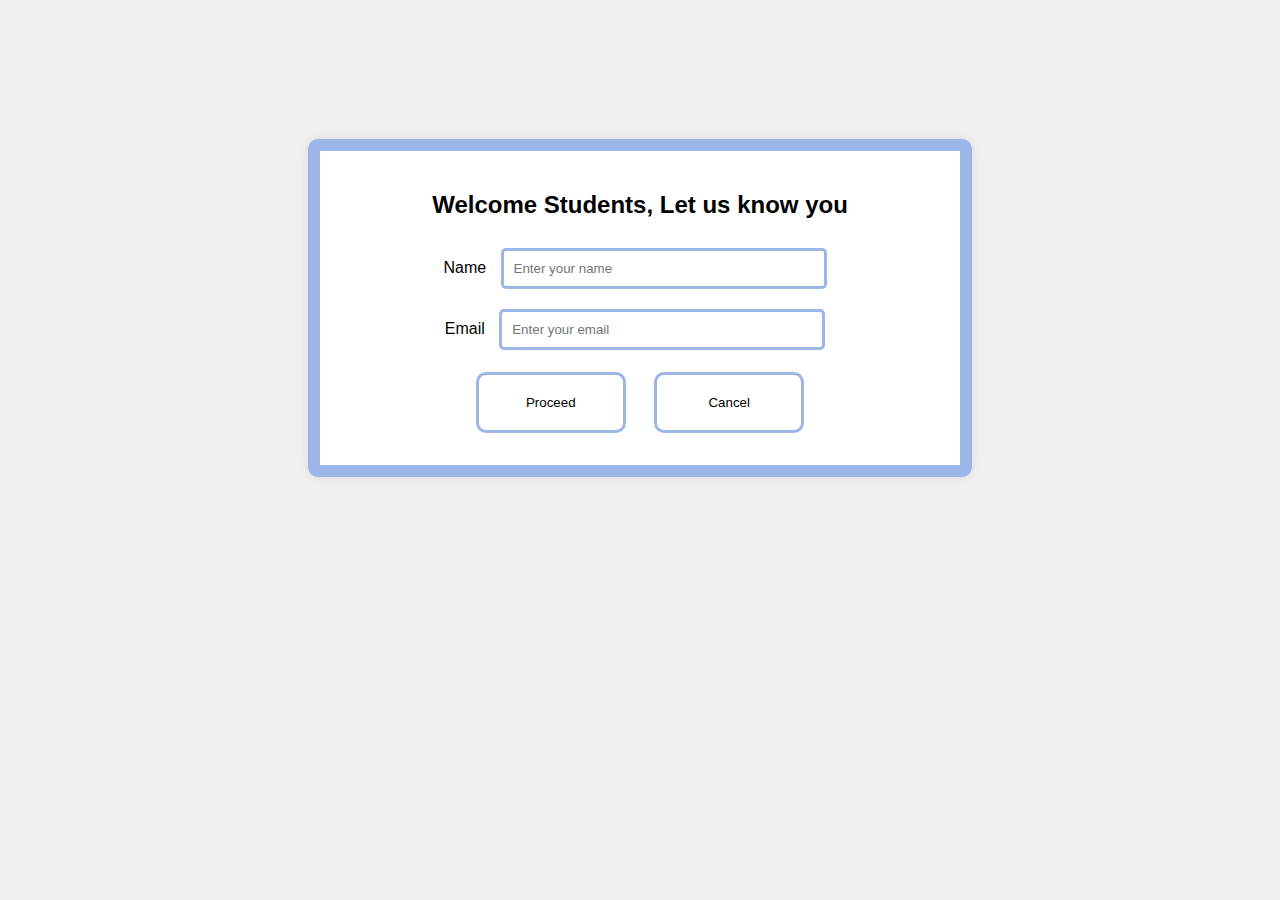
<file: index.html>
<!DOCTYPE html>
<html lang="en">
<head>
    <meta charset="UTF-8">
    <meta name="viewport" content="width=device-width, initial-scale=1.0">
    <title>Index</title>
    <link rel="stylesheet" href="index.css">
    <script src="index.js"></script>
</head>
<body>
    <div class="loginBox">
        <form id="welcomeForm" onsubmit="submitForm(event)">
            <h2>Welcome Students, Let us know you</h2>
            Name <input type="text" id="name" name="name" placeholder="Enter your name" required> <br>
            Email <input type="email" id="email" name="email" placeholder="Enter your email" required> <br>
            <input type="submit" value="Proceed">
            <input type="submit" value="Cancel" onclick="resetForm()">
        </form>
    </div>
</body>
</html>
</file>
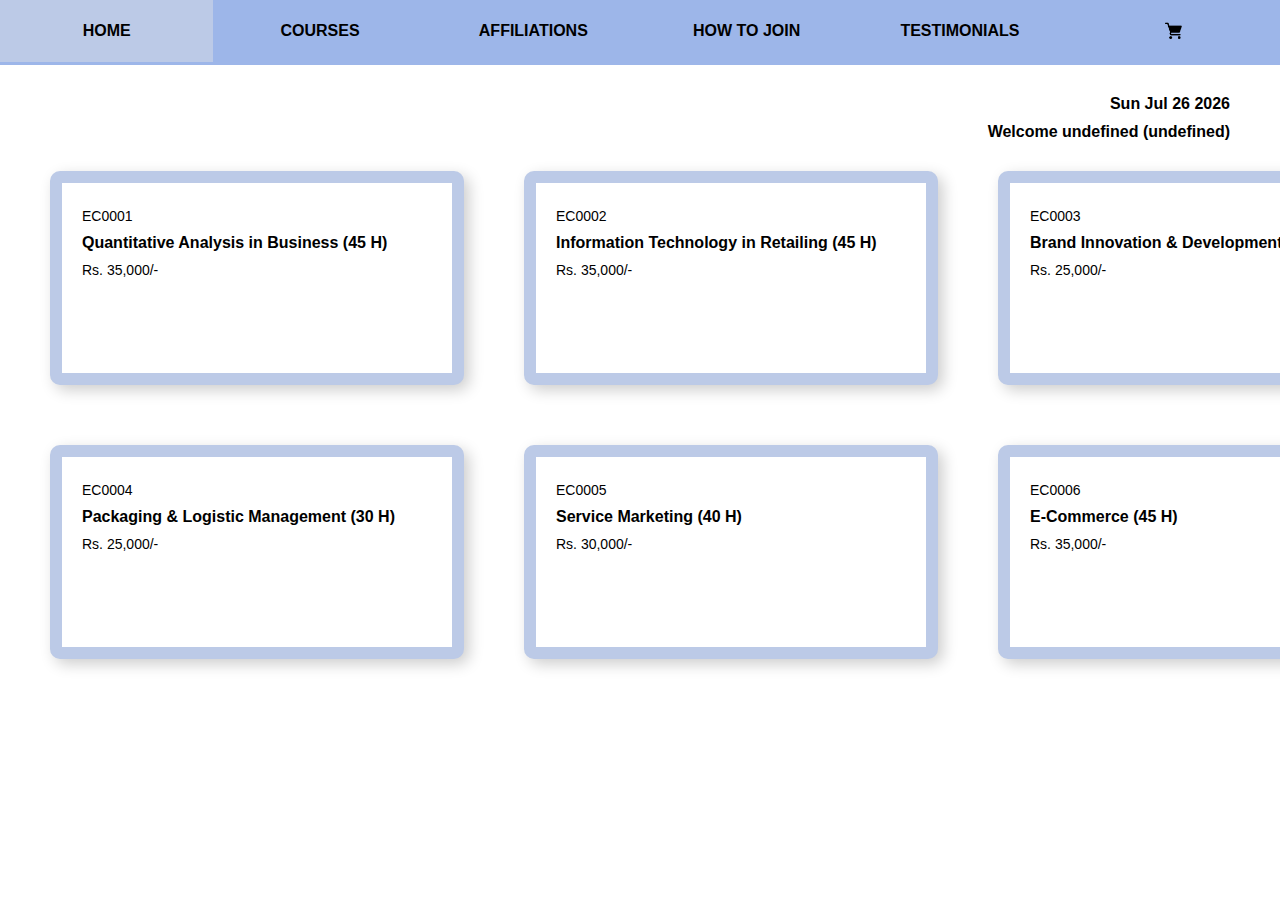
<file: home.html>
<!DOCTYPE html>
<html lang="en">
<head>
    <meta charset="UTF-8">
    <meta name="viewport" content="width=device-width, initial-scale=1.0">
    <title>Home</title>
    <link rel="stylesheet" href="home.css">
    <script src="home.js"></script>
</head>
<body>
    <div class="navbar">
        <ul class="nav-links">
            <li><a href="#home">HOME</a></li>
            <li><a href="#about">COURSES</a></li>
            <li><a href="#services">AFFILIATIONS</a></li>
            <li><a href="#contact">HOW TO JOIN</a></li>
            <li><a href="#contact">TESTIMONIALS</a></li>
            <li><a href="#contact"><img src="cart.png" alt="img"></a></li>
        </ul>
    </div>

    <div class="date">
        <div id="clock"></div>
        <h3 id="date-display"></h3>
    </div>

    <div class="container">
        <div class="marble">
            <p>EC0001</p>
            <h3>Quantitative Analysis in Business (45 H)</h3>
            <p>Rs. 35,000/-</p>
        </div>
        <div class="marble">
            <p>EC0002</p>
            <h3>Information Technology in Retailing (45 H)</h3>
            <p>Rs. 35,000/-</p>
        </div>
        <div class="marble">
            <p>EC0003</p>
            <h3>Brand Innovation & Developments (30 H)</h3>
            <p>Rs. 25,000/-</p>
        </div>
        <div class="marble">
            <p>EC0004</p>
            <h3>Packaging & Logistic Management (30 H)</h3>
            <p>Rs. 25,000/-</p>
        </div>
        <div class="marble">
            <p>EC0005</p>
            <h3>Service Marketing (40 H)</h3>
            <p>Rs. 30,000/-</p>
        </div>
        <div class="marble">
            <p>EC0006</p>
            <h3>E-Commerce (45 H)</h3>
            <p>Rs. 35,000/-</p>
        </div>
    </div>
</body>
</html>
</file>
<file: index.css>
body {
    font-family: Arial, sans-serif;
    background-color: #f0f0f0;
    display: flex;
    justify-content: center;
    align-items: center;
    height: 600px;
}

.loginBox{
    border: 12px solid rgb(157, 182, 233);
    background-color: white;
    padding: 20px;
    border-radius: 10px;
    box-shadow: 0px 0px 10px rgba(26, 25, 25, 0.1);
    text-align: center;
    width: 600px;
}

input[type="text"], input[type="email"]{
    width: 50%;
    padding: 10px;
    margin: 10px;
    border: 1px solid black;
    border-radius: 5px;
    border: 3px solid rgb(157, 182, 233);
}

input[type="submit"]{
    border: 3px solid rgb(157, 182, 233);
    border-radius: 10px;
    background-color: #ffffff;
    padding: 20px;
    margin: 12px;
    width: 150px;
}
input[type="submit"]:hover{
    background-color: rgb(157, 182, 233);
}
</file>
<file: home.css>
body {
    font-family: Arial, sans-serif;
    margin: 0;
    padding: 0;
}

/*--------- Navigation Bar-------------*/
.navbar {
    background-color: rgb(157, 182, 233);
    overflow: hidden;
}

.nav-links {
    list-style-type: none;
    margin: 0;
    padding: 0;
    display: flex;
    justify-content: space-around;
}

.nav-links li {
    flex: 1;
}

.nav-links li a {
    display: block;
    text-align: center;
    padding: 22px 16px;
    text-decoration: none;
    color: black;
    font-weight: bold;
    text-transform: uppercase;
}

.nav-links li a:hover {
    background-color: rgb(188, 202, 231);
}

img{
    width: 17px;
    height: 17px;
}

.date{
    text-align: right;
    position: relative;
    right: 50px;
    top: 20px;
}

/*------------------------- Grid -----------------------------*/
.container {
    display: grid;
    grid-template-columns: repeat(3, 1fr);
    gap: 60px;
    margin: 50px;
    justify-items: center;
}

.marble {
    background-color: #ffffff;
    padding: 20px;
    text-align: left;
    box-shadow: 5px 5px 15px rgba(0, 0, 0, 0.2);
    border-radius: 10px;
    width: 350px;
    height: 150px;
    border: 12px solid rgb(188, 202, 231);
    transition: 0.2s;
}
.marble:hover{
    background-color: rgb(188, 202, 231);
    width: 340px;
    height: 140px;
    box-shadow: 0px 0px 0px rgba(0, 0, 0, 0.2);
}

h3 {
    font-size: 16px;
    font-weight: bold;
    margin: 10px 0;
}

p {
    margin: 5px 0;
    font-size: 14px;
}
</file>
